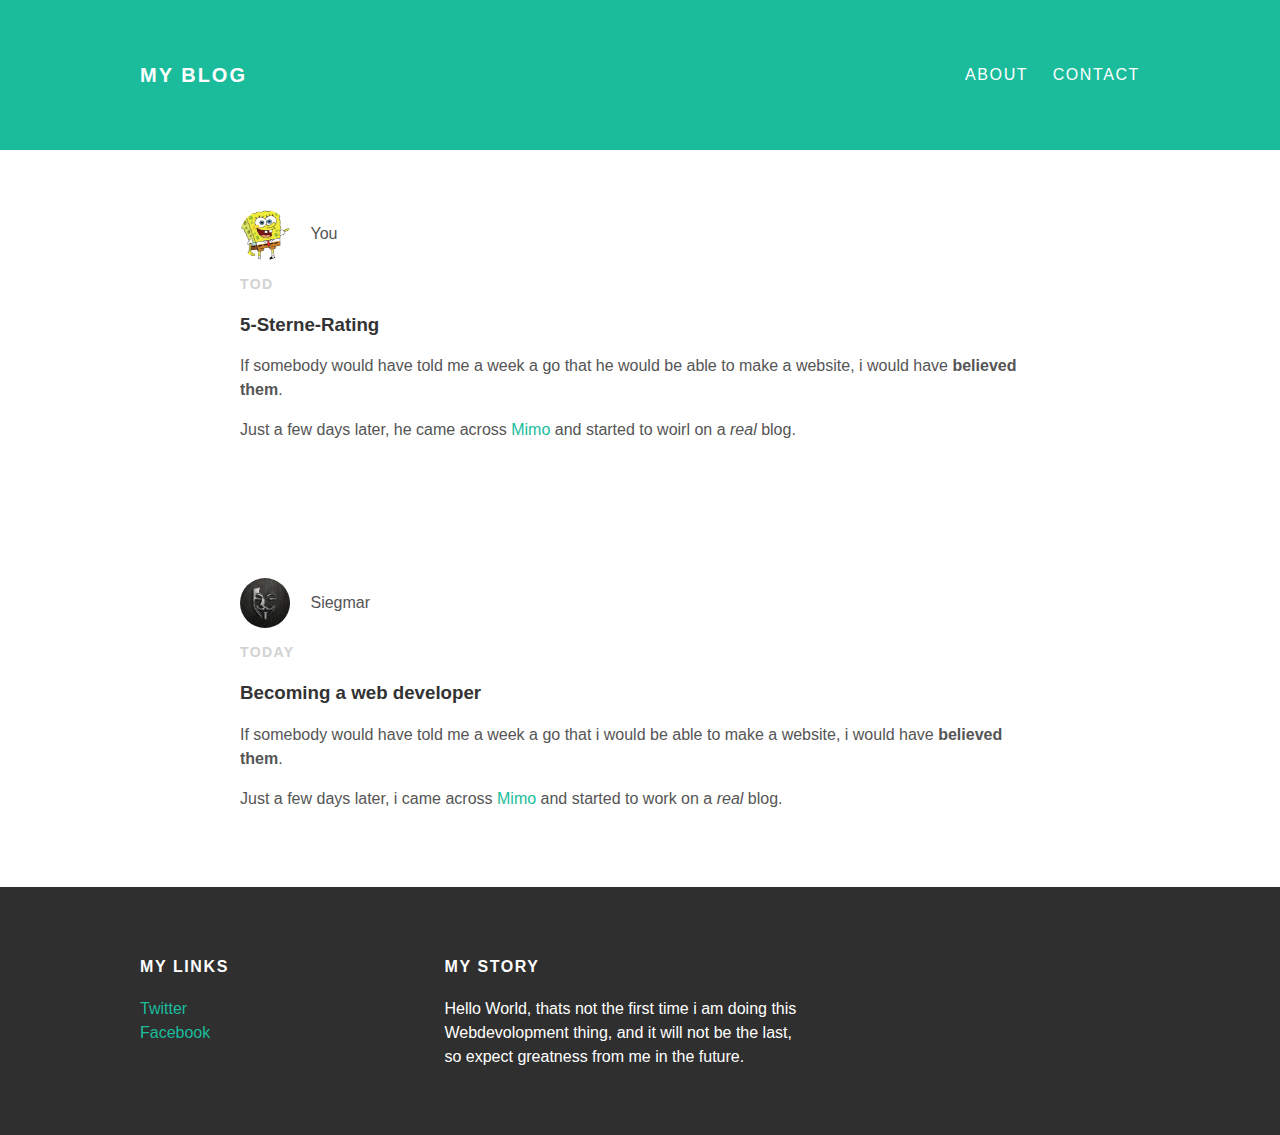
<file: index.html>
<!DOCTYPE html>

<html>

 <head>
   <title>My Blog</title>
   <link rel="stylesheet type="text/css" href="styles.css">
 </head>

 <body>
   <div id="header">
    <div class="container">
      <a id="header-title" href="index.html">My Blog</a>
      <ul id="header-nav">
        <li><a href="about.html">About</a></li>
        <li><a href="mailto:aaron-pelz@web.de">Contact</a></li>
      </ul>
    </div>
   </div>



   <div id="content">
     <div class="container">

       <div class="post">
         <div class="post-author">
           <img src="IMG_1875.jpg">
           <span>You</span>
         </div>
         <p class="post-date">Tod</p>
         <h3 class="post-title">5-Sterne-Rating</h3>
         <div class="post-content">
           <p>If somebody would have told me a week
             a go that he would be able to make a website,
             i would have <strong>believed them</strong>.
           </p>
           <p>Just a few days later, he came across <a href="https://getmimo.com/">Mimo</a>
             and started to woirl on a <em>real</em> blog.
           </p>
         </div>
       </div>


       <div class="post">
         <div class="post-author">
           <img src="IMG_1818.jpg">
           <span>Siegmar</span>
         </div>
         <p class="post-date">Today</p>
         <h3 class="post-title">Becoming a web developer</h3>
         <div class="post-content">
           <p>If somebody would have told me a week
             a go that i would be able to make a website,
             i would have <strong>believed them</strong>.
           </p>
           <p>Just a few days later, i came across <a href="https://getmimo.com/">Mimo</a>
             and started to work on a <em>real</em> blog.
           </p>
         </div>
       </div>
     </div>
   </div>

   <div id="footer">
     <div class="container">
       <div class="column">
         <h4>My Links</h4>
         <p>
           <a href="https://twitter.com/me">Twitter</a>
           <br>
           <a href="https://facebook.com/me">Facebook</a>
         </p>
       </div>
       <div class="column">
         <h4>My Story</h4>
         <p>Hello World, thats not the first time i am doing this <br>
           Webdevolopment thing, and it will not be the last,<br>
           so expect greatness from me in the future.
         </p>
       </div>
     </div>
   </div>



 </body>

</html>
</file>
<file: styles.css>
@important url(http://fonts.googleapis.com
  /css?family:Monsterrat:400,700);

body {
  color: #555;
  margin: 0;

  font-family: 'Monsterrat', sans-serif;
}

#about-content {
  text-align: center;
}

img {
  border-radius: 50%;
}

#header {
  background-color: #1abc9c;
  height: 150px;
  line-height: 150px;
}

#header a{
  color: white;
  text-decoration: none;
  text-transform: uppercase;
  letter-spacing: 0.1em;
}

#header a:hover {
  color: #222;
}

#header-title{
  display: block;
  float: left;

  font-size: 20px;
  font-weight: bold;
}

#header-nav {
  display: block;
  float: right;
  margin-top: 0;
}

#header-nav li {
  display: inline;
  padding-left: 20px;
}

.container{
  max-width: 1000px;
  margin: 0 auto;
}

#footer {
  background-color: #2f2f2f;
  padding: 50px 0;
}

.column {
    min-width: 300px;
  display: inline-block;
  vertical-align: top;
}

#footer h4 {
  text-transform: uppercase;
  color: white;
  letter-spacing: 0.1em;
}

#footer p {
  color: white;
}

a {
  text-decoration: none;
  color: #1abc9c;
}

a:hover {
  color: #F6A623;
}

.post, .about {
  max-width: 800px;
  margin: 0 auto;
  padding: 60px 0;
}

.post-author img {
  width: 50px;
  height: 50px;
  vertical-align: middle;
}

.post-author span {
  margin-left: 16px;
}

.post-date {
  color: #D2D2D2;

  font-size: 14px;
  font-weight: bold;

  text-transform: uppercase;
  letter-spacing: 0.1em;
}

h1, h2, h3, h4 {
  color: #333;
}

p {
line-height: 1.5;
}
</file>
